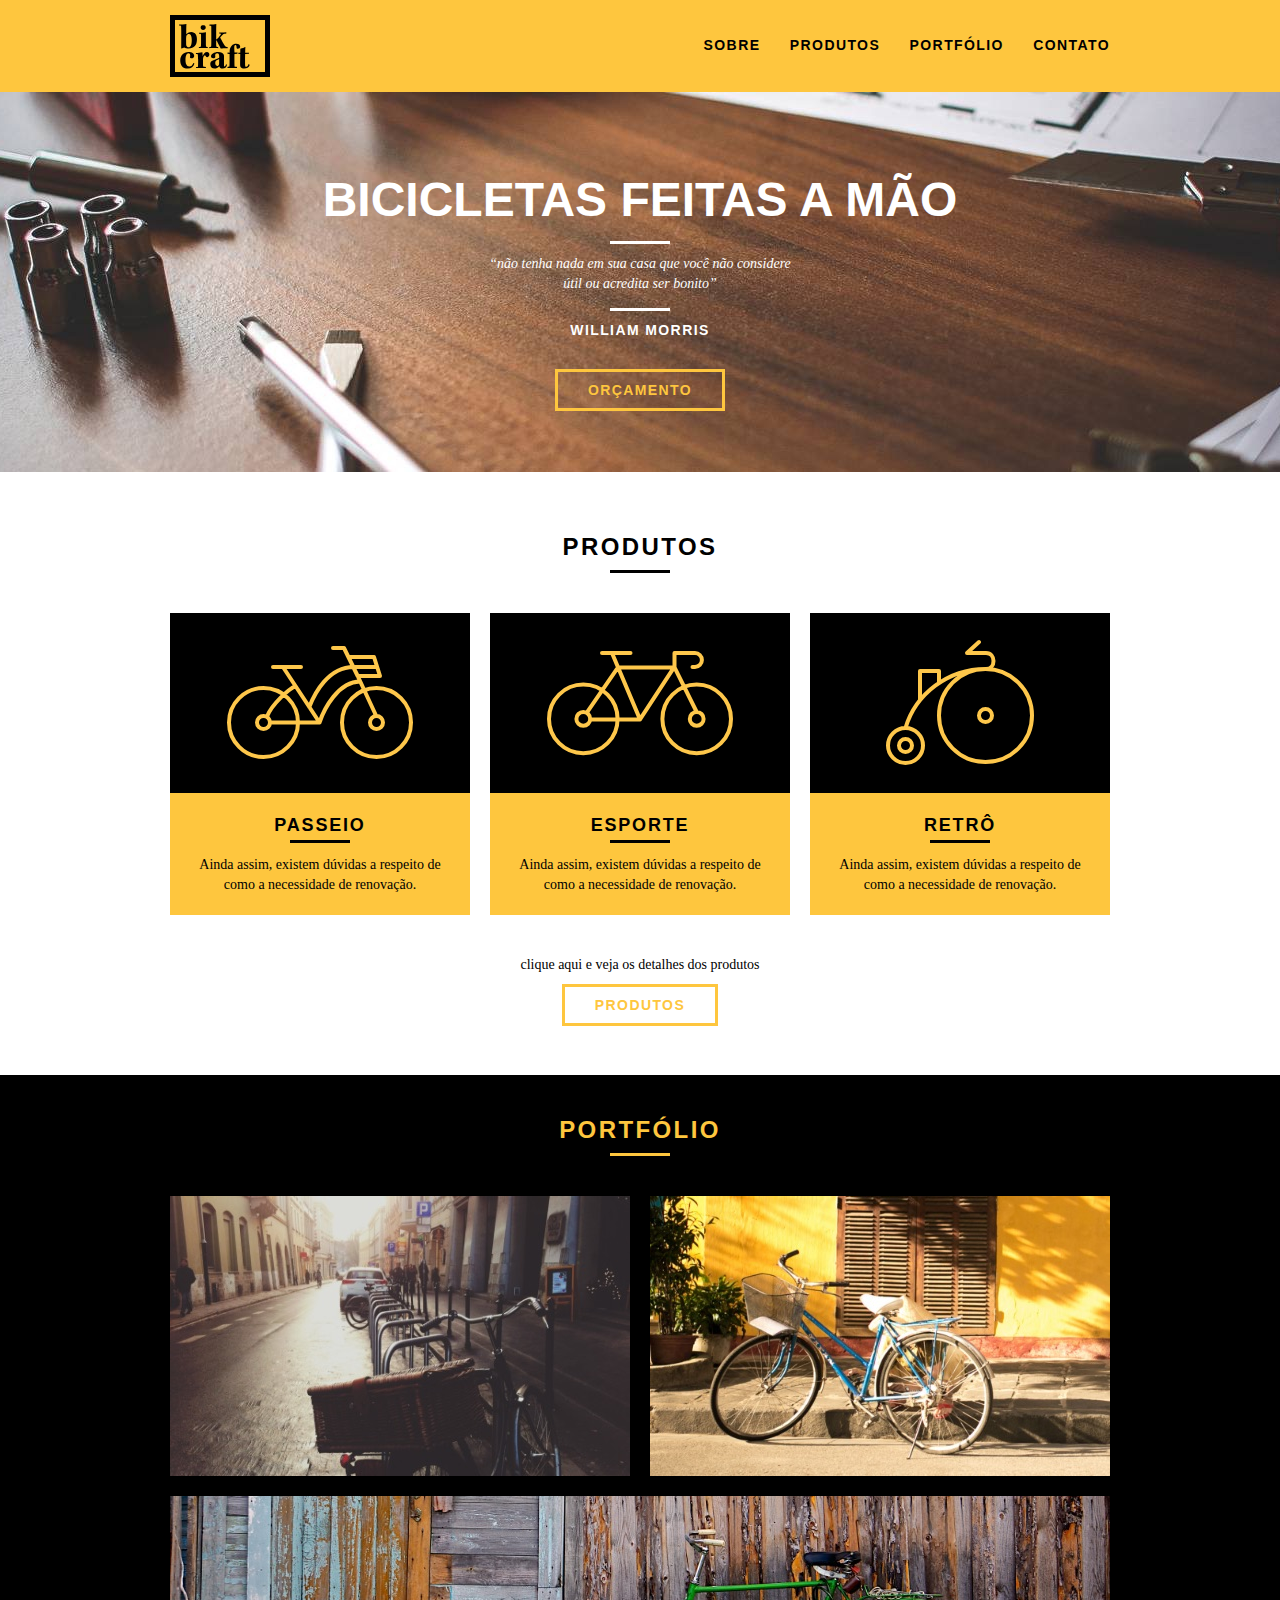
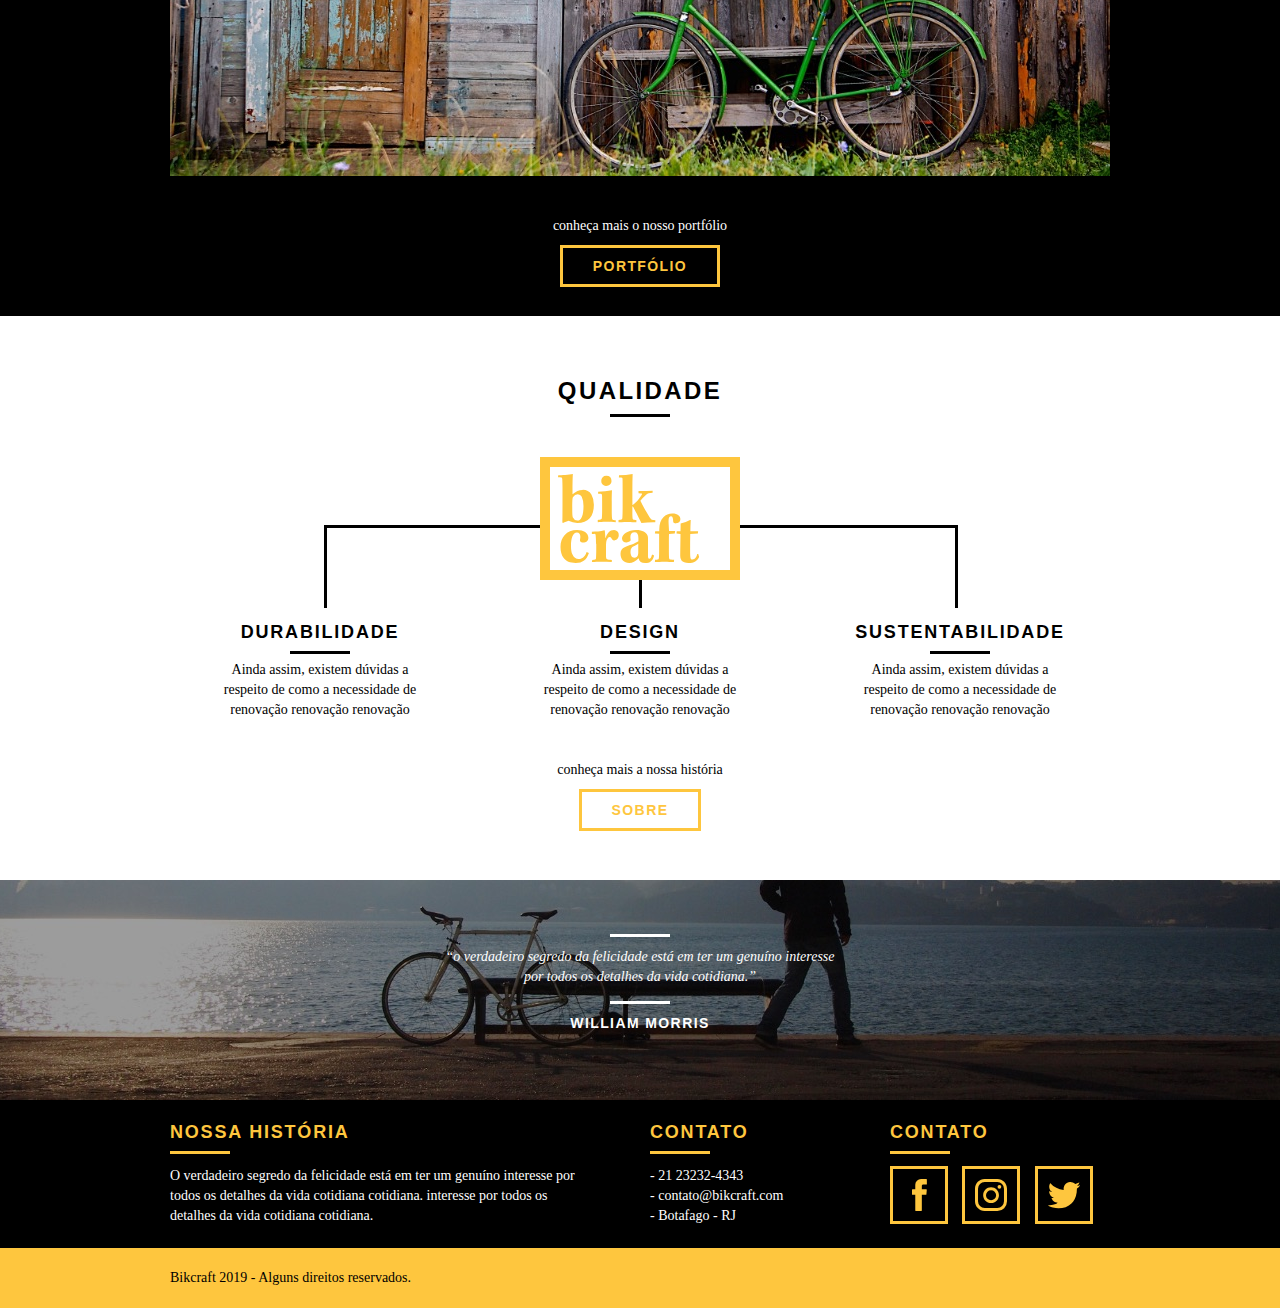
<file: bikcraft/index.html>
<!DOCTYPE html>
<html lang="pt-br">
	<head>
		<meta charset="utf-8">
		<title>Bikcraft</title>
		<link rel="stylesheet" href="css/normalize.css">
		<link rel="stylesheet" href="css/reset.css">
		<link rel="stylesheet" href="css/grid.css">
		<link rel="stylesheet" href="css/style.css">
	</head>
	<body>

		<header class="header">
			<div class="container">
				<a href="index.html" class="grid-4">
					<img src="img/bikcraft.svg" alt="Bikcraft">
				</a>
				<nav class="grid-12 header_menu">
					<ul>
						<li><a href="sobre.html">Sobre</a></li>
						<li><a href="produtos.html">Produtos</a></li>
						<li><a href="portfolio.html">Portfólio</a></li>
						<li><a href="contato.html">Contato</a></li>
					</ul>
				</nav>
			</div>
		</header>

		<section class="introducao">
			<div class="container">
				<h1>Bicicletas Feitas a Mão</h1>
				<blockquote class="quote-externo">
					<p>“não tenha nada em sua casa que você não considere útil ou acredita ser bonito”</p>
					<cite>WILLIAM MORRIS</cite>
				</blockquote>
				<a href="produtos.html" class="btn">Orçamento</a>
			</div>
		</section>
		
		<section class="produtos container">
			<h2 class="subtitulo">Produtos</h2>
			<ul class="produtos_lista">

				<li class="grid-1-3">
					<div class="produtos_icone">
						<img src="img/produtos/passeio.svg" alt="Bikcraft Passeio">
					</div>
					<h3>Passeio</h3>
					<p>Ainda assim, existem dúvidas a respeito de como a necessidade de renovação.</p>
				</li>

				<li class="grid-1-3">
					<div class="produtos_icone">
						<img src="img/produtos/esporte.svg" alt="Bikcraft Passeio">
					</div>
					<h3>Esporte</h3>
					<p>Ainda assim, existem dúvidas a respeito de como a necessidade de renovação.</p>
				</li>

				<li class="grid-1-3">
					<div class="produtos_icone">
						<img src="img/produtos/retro.svg" alt="Bikcraft Passeio">
					</div>
					<h3>Retrô</h3>
					<p>Ainda assim, existem dúvidas a respeito de como a necessidade de renovação.</p>
				</li>

			</ul>

			<div class="call">
				<p>clique aqui e veja os detalhes dos produtos</p>
				<a href="produtos.html" class="btn btn-preto">Produtos</a>
			</div>

		</section>
		<!-- Fecha Produtos -->

		<section class="portfolio">
			<div class="container">
				<h2 class="subtitulo">Portfólio</h2>
				<ul class="portfolio_lista">
					<li class="grid-8"><img src="img/portfolio/retro.jpg" alt="Bicicleta Retrô"></li>
					<li class="grid-8"><img src="img/portfolio/passeio.jpg" alt="Bicicleta Passeio"></li>
					<li class="grid-16"><img src="img/portfolio/esporte.jpg" alt="Bicicleta Esporte"></li>
				</ul>
				<div class="call">
					<p>conheça mais o nosso portfólio</p>
					<a href="portfolio.html" class="btn">Portfólio</a>
				</div>
			</div>
		</section>

		<section class="qualidade container">
			<h2 class="subtitulo">Qualidade</h2>
			<img src="img/bikcraft-qualidade.svg" alt="Bikcraft">
			<ul class="qualidade_lista">
				<li class="grid-1-3">
					<h3>Durabilidade</h3>
					<p>Ainda assim, existem dúvidas a respeito de como a necessidade de renovação renovação renovação</p>
				</li>
				<li class="grid-1-3">
					<h3>Design</h3>
					<p>Ainda assim, existem dúvidas a respeito de como a necessidade de renovação renovação renovação</p>
				</li>
				<li class="grid-1-3">
					<h3>Sustentabilidade</h3>
					<p>Ainda assim, existem dúvidas a respeito de como a necessidade de renovação renovação renovação</p>
				</li>
			</ul>
			<div class="call">
				<p>conheça mais a nossa história</p>
				<a href="sobre.html" class="btn btn-preto">Sobre</a>
			</div>
		</section>

		<section class="quebra">
			<blockquote class="quote-externo container">
				<p>“o verdadeiro segredo da felicidade está em ter um genuíno interesse por todos os detalhes da vida cotidiana.”</p>
				<cite>WILLIAM MORRIS</cite>
			</blockquote>
		</section>

		<footer>
			<div class="footer">
				<div class="container">

					<div class="grid-8 footer_historia">
						<h3>Nossa História</h3>
						<p>O verdadeiro segredo da felicidade está em ter um genuíno interesse por todos os detalhes da vida cotidiana cotidiana. interesse por todos os detalhes da vida cotidiana cotidiana.</p>
					</div>

					<div class="grid-4 footer_contato">
						<h3>Contato</h3>
						<ul>
							<li>- 21 23232-4343</li>
							<li>- contato@bikcraft.com</li>
							<li>- Botafago - RJ</li>
						</ul>
					</div>

					<div class="grid-4 footer_redes">
						<h3>Contato</h3>
						<ul>
							<li><a href="http://facebook.com" target="_blank"><img src="img/redes-sociais/facebook.svg"></a></li>
							<li><a href="http://instagram.com" target="_blank"><img src="img/redes-sociais/instagram.svg"></a></li>
							<li><a href="http://twitter.com" target="_blank"><img src="img/redes-sociais/twitter.svg"></a></li>
						</ul>
					</div>

				</div>
			</div>

			<div class="copy">
				<div class="container">
					<p class="grid-16">Bikcraft 2019 - Alguns direitos reservados.</p>
				</div>
			</div>
		</footer>

	</body>
</html>
</file>
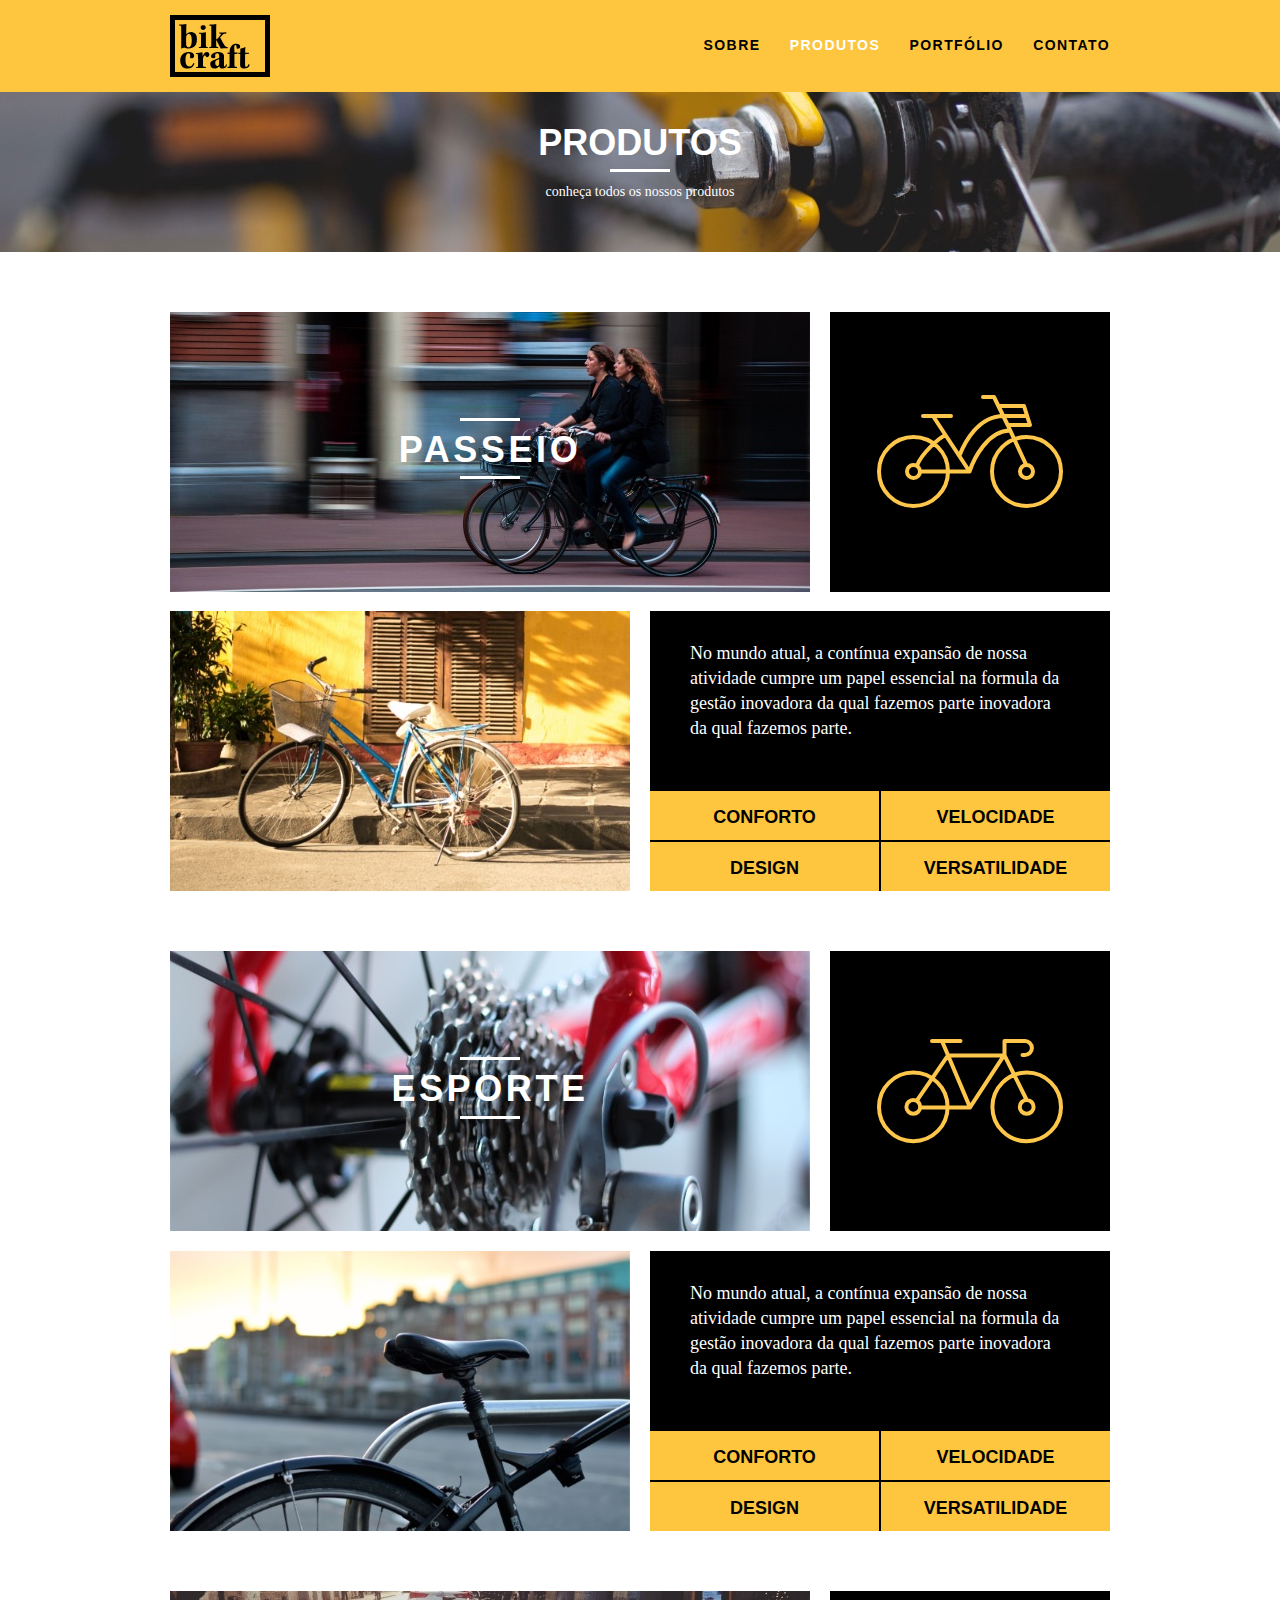
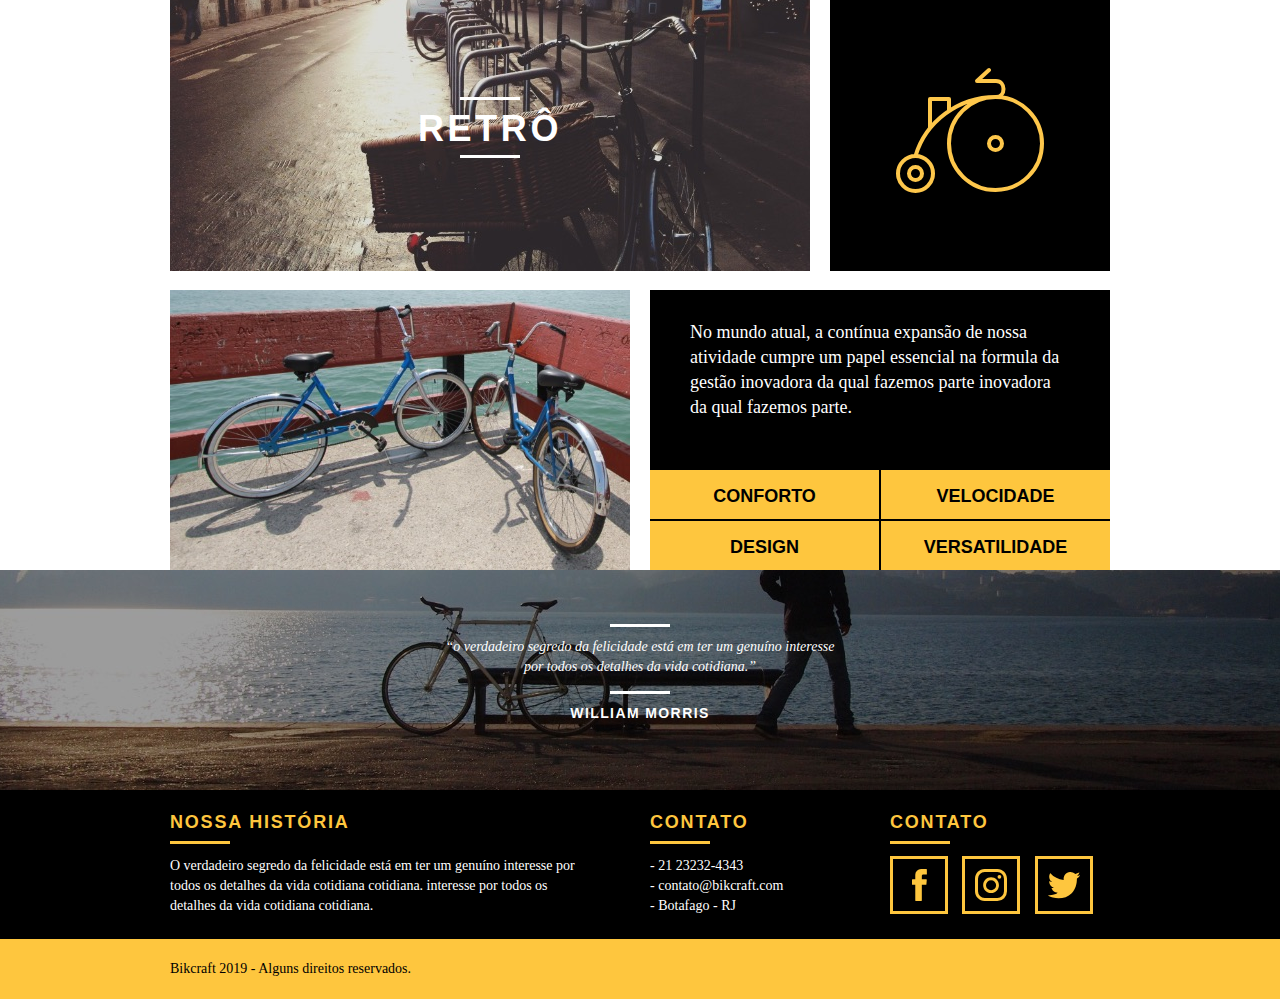
<file: bikcraft/produtos.html>
<!DOCTYPE html>
<html lang="pt-br">
	<head>
		<meta charset="utf-8">
		<title>Bikcraft - Produtos</title>
		<link rel="stylesheet" href="css/normalize.css">
		<link rel="stylesheet" href="css/reset.css">
		<link rel="stylesheet" href="css/grid.css">
		<link rel="stylesheet" href="css/style.css">
		<link rel="stylesheet" href="css/produtos.css">
	</head>
	<body>

		<header class="header">
			<div class="container">
				<a href="index.html" class="grid-4">
					<img src="img/bikcraft.svg" alt="Bikcraft">
				</a>
				<nav class="grid-12 header_menu">
					<ul>
						<li><a href="sobre.html">Sobre</a></li>
						<li><a href="produtos.html" class="menu_ativo">Produtos</a></li>
						<li><a href="portfolio.html">Portfólio</a></li>
						<li><a href="contato.html">Contato</a></li>
					</ul>
				</nav>
			</div>
		</header>

		<section class="introducao-interna interna_produtos">
			<div class="container">
				<h1>Produtos</h1>
				<p>conheça todos os nossos produtos</p>
			</div>
		</section>

		<section class="container produto_item">
			<div class="grid-11">
				<img src="img/produtos/bikcraft-passeio-1.jpg" alt="Bikcraft Passeio">
				<h2>Passeio</h2>
			</div>
			<div class="grid-5 produto_icone"><img src="img/produtos/passeio.svg"></div>
			<div class="grid-8"><img src="img/produtos/bikcraft-passeio-2.jpg" alt="Bikcraft Passeio"></div>
			<div class="grid-8 produto_info">
				<p>No mundo atual, a contínua expansão de nossa atividade cumpre um papel essencial na formula da gestão inovadora da qual fazemos parte inovadora da qual fazemos parte.</p>
				<ul>
					<li>Conforto</li>
					<li>Velocidade</li>
					<li>Design</li>
					<li>Versatilidade</li>
				</ul>
			</div>
		</section>

		<section class="container produto_item">
			<div class="grid-11">
				<img src="img/produtos/bikcraft-esporte-1.jpg" alt="Bikcraft Esporte">
				<h2>Esporte</h2>
			</div>
			<div class="grid-5 produto_icone"><img src="img/produtos/esporte.svg"></div>
			<div class="grid-8"><img src="img/produtos/bikcraft-esporte-2.jpg" alt="Bikcraft Esporte"></div>
			<div class="grid-8 produto_info">
				<p>No mundo atual, a contínua expansão de nossa atividade cumpre um papel essencial na formula da gestão inovadora da qual fazemos parte inovadora da qual fazemos parte.</p>
				<ul>
					<li>Conforto</li>
					<li>Velocidade</li>
					<li>Design</li>
					<li>Versatilidade</li>
				</ul>
			</div>
		</section>

		<section class="container produto_item">
			<div class="grid-11">
				<img src="img/produtos/bikcraft-retro-1.jpg" alt="Bikcraft Retrô">
				<h2>Retrô</h2>
			</div>
			<div class="grid-5 produto_icone"><img src="img/produtos/retro.svg"></div>
			<div class="grid-8"><img src="img/produtos/bikcraft-retro-2.jpg" alt="Bikcraft Retrô"></div>
			<div class="grid-8 produto_info">
				<p>No mundo atual, a contínua expansão de nossa atividade cumpre um papel essencial na formula da gestão inovadora da qual fazemos parte inovadora da qual fazemos parte.</p>
				<ul>
					<li>Conforto</li>
					<li>Velocidade</li>
					<li>Design</li>
					<li>Versatilidade</li>
				</ul>
			</div>
		</section>


		<section class="quebra">
			<blockquote class="quote-externo container">
				<p>“o verdadeiro segredo da felicidade está em ter um genuíno interesse por todos os detalhes da vida cotidiana.”</p>
				<cite>WILLIAM MORRIS</cite>
			</blockquote>
		</section>

		<footer>
			<div class="footer">
				<div class="container">

					<div class="grid-8 footer_historia">
						<h3>Nossa História</h3>
						<p>O verdadeiro segredo da felicidade está em ter um genuíno interesse por todos os detalhes da vida cotidiana cotidiana. interesse por todos os detalhes da vida cotidiana cotidiana.</p>
					</div>

					<div class="grid-4 footer_contato">
						<h3>Contato</h3>
						<ul>
							<li>- 21 23232-4343</li>
							<li>- contato@bikcraft.com</li>
							<li>- Botafago - RJ</li>
						</ul>
					</div>

					<div class="grid-4 footer_redes">
						<h3>Contato</h3>
						<ul>
							<li><a href="http://facebook.com" target="_blank"><img src="img/redes-sociais/facebook.svg"></a></li>
							<li><a href="http://instagram.com" target="_blank"><img src="img/redes-sociais/instagram.svg"></a></li>
							<li><a href="http://twitter.com" target="_blank"><img src="img/redes-sociais/twitter.svg"></a></li>
						</ul>
					</div>

				</div>
			</div>

			<div class="copy">
				<div class="container">
					<p class="grid-16">Bikcraft 2019 - Alguns direitos reservados.</p>
				</div>
			</div>
		</footer>

	</body>
</html>
</file>
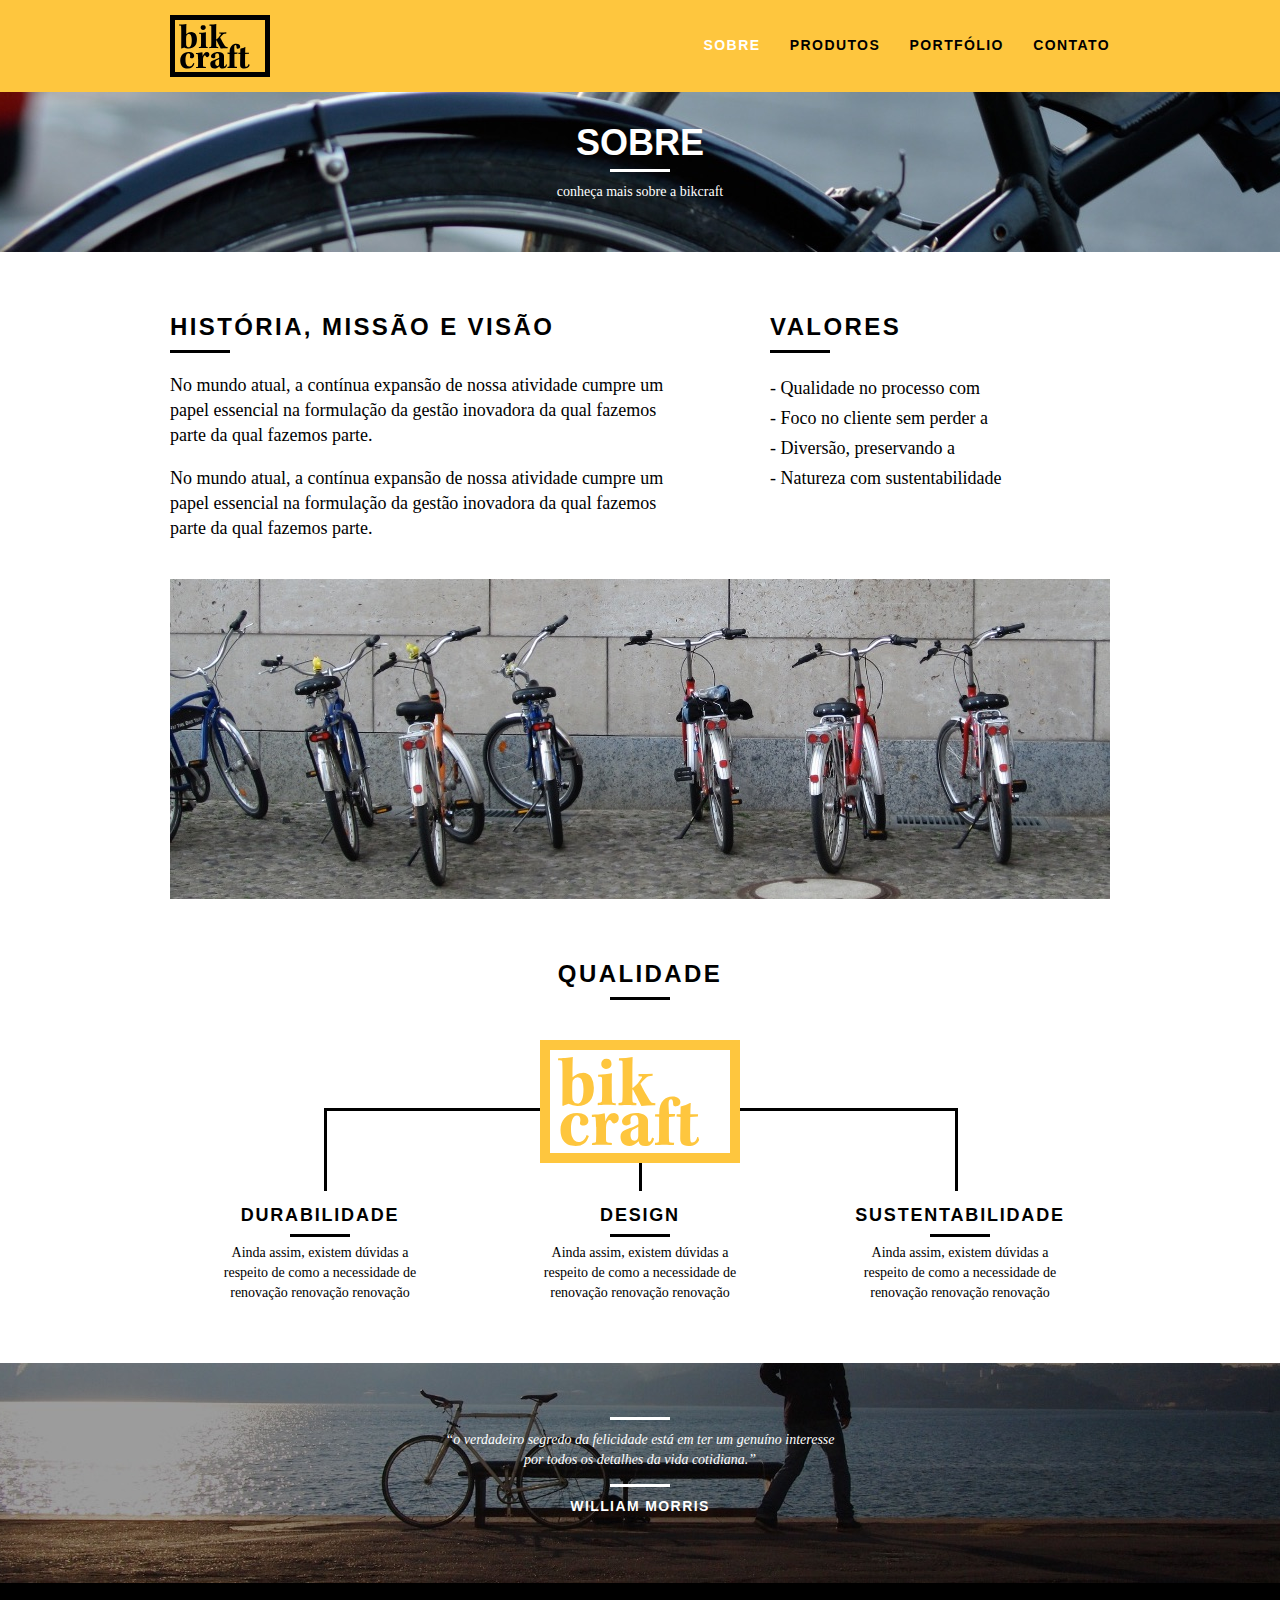
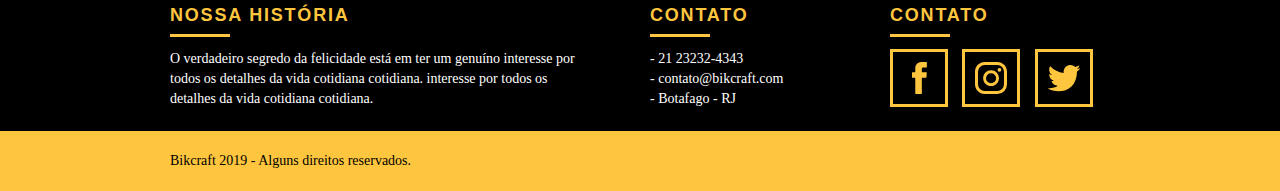
<file: bikcraft/sobre.html>
<!DOCTYPE html>
<html lang="pt-br">
	<head>
		<meta charset="utf-8">
		<title>Bikcraft - Sobre</title>
		<link rel="stylesheet" href="css/normalize.css">
		<link rel="stylesheet" href="css/reset.css">
		<link rel="stylesheet" href="css/grid.css">
		<link rel="stylesheet" href="css/style.css">
		<link rel="stylesheet" href="css/sobre.css">
	</head>
	<body>

		<header class="header">
			<div class="container">
				<a href="index.html" class="grid-4">
					<img src="img/bikcraft.svg" alt="Bikcraft">
				</a>
				<nav class="grid-12 header_menu">
					<ul>
						<li><a href="sobre.html" class="menu_ativo">Sobre</a></li>
						<li><a href="produtos.html">Produtos</a></li>
						<li><a href="portfolio.html">Portfólio</a></li>
						<li><a href="contato.html">Contato</a></li>
					</ul>
				</nav>
			</div>
		</header>

		<section class="introducao-interna interna_sobre">
			<div class="container">
				<h1>Sobre</h1>
				<p>conheça mais sobre a bikcraft</p>
			</div>
		</section>

		<section class="missao_sobre container">
			<div class="grid-10">
				<h2 class="subtitulo-interno">História, Missão e Visão</h2>
				<p>No mundo atual, a contínua expansão de nossa atividade cumpre um papel essencial na formulação da gestão inovadora da qual fazemos parte da qual fazemos parte.</p>
				<p>No mundo atual, a contínua expansão de nossa atividade cumpre um papel essencial na formulação da gestão inovadora da qual fazemos parte da qual fazemos parte.</p>
			</div>
			<div class="grid-6">
				<h2 class="subtitulo-interno">Valores</h2>
				<ul>
					<li>- Qualidade no processo com</li>
					<li>- Foco no cliente sem perder a</li>
					<li>- Diversão, preservando a</li>
					<li>- Natureza com sustentabilidade</li>
				</ul>
			</div>

			<div class="grid-16 foto-equipe">
				<img src="img/equipe-bikcraft.jpg" alt="Equipe Bikcraft">
			</div>

		</section>

		<section class="qualidade container">
			<h2 class="subtitulo">Qualidade</h2>
			<img src="img/bikcraft-qualidade.svg" alt="Bikcraft">
			<ul class="qualidade_lista">
				<li class="grid-1-3">
					<h3>Durabilidade</h3>
					<p>Ainda assim, existem dúvidas a respeito de como a necessidade de renovação renovação renovação</p>
				</li>
				<li class="grid-1-3">
					<h3>Design</h3>
					<p>Ainda assim, existem dúvidas a respeito de como a necessidade de renovação renovação renovação</p>
				</li>
				<li class="grid-1-3">
					<h3>Sustentabilidade</h3>
					<p>Ainda assim, existem dúvidas a respeito de como a necessidade de renovação renovação renovação</p>
				</li>
			</ul>
		</section>

		<section class="quebra">
			<blockquote class="quote-externo container">
				<p>“o verdadeiro segredo da felicidade está em ter um genuíno interesse por todos os detalhes da vida cotidiana.”</p>
				<cite>WILLIAM MORRIS</cite>
			</blockquote>
		</section>

		<footer>
			<div class="footer">
				<div class="container">

					<div class="grid-8 footer_historia">
						<h3>Nossa História</h3>
						<p>O verdadeiro segredo da felicidade está em ter um genuíno interesse por todos os detalhes da vida cotidiana cotidiana. interesse por todos os detalhes da vida cotidiana cotidiana.</p>
					</div>

					<div class="grid-4 footer_contato">
						<h3>Contato</h3>
						<ul>
							<li>- 21 23232-4343</li>
							<li>- contato@bikcraft.com</li>
							<li>- Botafago - RJ</li>
						</ul>
					</div>

					<div class="grid-4 footer_redes">
						<h3>Contato</h3>
						<ul>
							<li><a href="http://facebook.com" target="_blank"><img src="img/redes-sociais/facebook.svg"></a></li>
							<li><a href="http://instagram.com" target="_blank"><img src="img/redes-sociais/instagram.svg"></a></li>
							<li><a href="http://twitter.com" target="_blank"><img src="img/redes-sociais/twitter.svg"></a></li>
						</ul>
					</div>

				</div>
			</div>

			<div class="copy">
				<div class="container">
					<p class="grid-16">Bikcraft 2019 - Alguns direitos reservados.</p>
				</div>
			</div>
		</footer>

	</body>
</html>
</file>
<file: bikcraft/css/grid.css>
*, *:before, *:after {
  -webkit-box-sizing: border-box; 
  -moz-box-sizing: border-box; 
  box-sizing: border-box;
}

.container {
	width: 960px;
	margin: 0 auto;
	padding: 0px;
	position: relative;
}

.container:after, .container:before {
	content: " ";
	display: table;
}

.container:after {
	clear: both;
}

.grid-1, .grid-2, .grid-3, .grid-4, .grid-5, .grid-6, .grid-7, .grid-8, .grid-9, .grid-10, .grid-11, .grid-12, .grid-13, .grid-14, .grid-15, .grid-16, .grid-1-3 {
	float: left;
	margin-left: 10px;
	margin-right: 10px;
}

.grid-1 	{width: 40px;}
.grid-2 	{width: 100px;}
.grid-3 	{width: 160px;}
.grid-4 	{width: 220px;}
.grid-5 	{width: 280px;}
.grid-6 	{width: 340px;}
.grid-7 	{width: 400px;}
.grid-8 	{width: 460px;}
.grid-9 	{width: 520px;}
.grid-10 	{width: 580px;}
.grid-11 	{width: 640px;}
.grid-12 	{width: 700px;}
.grid-13 	{width: 760px;}
.grid-14 	{width: 820px;}
.grid-15 	{width: 880px;}
.grid-16 	{width: 940px;}
.grid-1-3	{width: 300px;}
</file>
<file: bikcraft/css/style.css>
/* Estilos Gerais */

body {
	font-family: Arial, Helvetica, sans-serif;
}

p {
	font-family: Georgia, "Times New Roman", serif;
	font-size: 14px;
	line-height: 20px;
}

img {
	display: block;
}

.btn {
	border: 3px solid #fec63e;
	padding: 10px 30px;
	color: #fec63e;
	font-size: 14px;
	line-height: 20px;
	text-transform: uppercase;
	font-weight: bold;
	letter-spacing: .1em;
}

.btn:hover {
	color: #fff;
	border-color: #fff;
}

.btn.btn-preto:hover {
	color: #000;
	border-color: #000;
}

.subtitulo {
	font-size: 24px;
	line-height: 30px;
	font-weight: bold;
	letter-spacing: .1em;
	color: #000;
	text-transform: uppercase;
	text-align: center;
	margin-bottom: 40px;
}

.subtitulo:after {
	content: "";
	display: block;
	width: 60px;
	height: 3px;
	background: #000;
	margin: 8px auto;
}

.subtitulo-interno {
	font-size: 24px;
	line-height: 30px;
	font-weight: bold;
	letter-spacing: .1em;
	color: #000;
	text-transform: uppercase;
	margin-bottom: 20px;
}

.subtitulo-interno:after {
	content: "";
	display: block;
	width: 60px;
	height: 3px;
	background: #000;
	margin: 8px 0;
}

/* Header */

.header {
	position: fixed;
	top: 0;
	width: 100%;
	background: #fec63e; /* Amarelo */
	padding: 15px 0;
	z-index: 10;
}

.header_menu {
	text-align: right;
}

.header_menu ul li {
	display: inline-block;
	margin-left: 25px;
	margin-top: 20px;
}

.header_menu ul li a {
	color: #000;
	font-weight: bold;
	text-transform: uppercase;
	letter-spacing: .1em;
	font-size: 14px;
	line-height: 20px;
	padding: 10px 0;
}

.header_menu ul li a:hover {
	color: #FFF;
}

.header_menu ul li a.menu_ativo {
	color: #FFF;
}

/* Introdução */

.introducao {
	width: 100%;
	height: 380px;
	background: url("../img/bg.jpg") no-repeat center;
	background-size: cover;
	margin-top: 92px;
	text-align: center;
	padding-top: 80px;
}

.introducao h1 {
	font-size: 48px;
	color: #FFF;
	font-weight: bold;
	text-transform: uppercase;
}

.quote-externo {
	max-width: 320px;
	margin: 0 auto;
	margin-bottom: 40px;
	color: white;
}

.quote-externo p {
	font-style: italic;
}

.quote-externo p:before, .quote-externo p:after {
	content: "";
	display: block;
	width: 60px;
	height: 3px;
	background: #fff;
	margin: 14px auto 10px auto;
}

.quote-externo cite {
	font-style: normal;
	font-weight: bold;
	font-size: 14px;
	letter-spacing: .1em;
}

/*Introducao Interna*/

.introducao-interna {
	width: 100%;
	margin-top: 92px;
	height: 160px;
	text-align: center;
	color: #fff;
	padding-top: 30px;
}

.introducao-interna h1 {
	font-size: 36px;
	font-weight: bold;
	text-transform: uppercase;
}

.introducao-interna h1:after {
	content: "";
	display: block;
	width: 60px;
	height: 3px;
	background: #fff;
	margin: 6px auto 10px auto;
}


/*Produtos*/

.produtos {
	padding: 60px 0;
}

.produtos_lista li{
	background: #fec63e;
	text-align: center;
}

/* Necessário para centralizar as imagens */
.produtos_lista li img {
	margin: 0 auto;
}

.produtos_lista li h3{
	font-weight: bold;
	font-size: 18px;
	line-height: 25px;
	text-transform: uppercase;
	letter-spacing: .1em;
	margin-top: 20px;
}

.produtos_lista li h3:after{
	content: "";
	display: block;
	width: 60px;
	height: 3px;
	background: #000;
	margin: 2px auto;
}

.produtos_lista li p {
	padding: 10px 20px 20px 20px;
}

.produtos_icone {
	background: #000;
	padding: 20px;
}

.call {
	padding-top: 40px;
	text-align: center;
	clear: both;
}

.call p{
	margin-bottom: 20px;
}

/*Portfólio*/

.portfolio {
	width: 100%;
	background: #000;
	padding: 40px 0;
}

.portfolio .subtitulo {
	color: #fec63e;
}

.portfolio .subtitulo:after {
	background: #fec63e;
}

.portfolio_lista li:last-child {
	margin-top: 20px;
}

.portfolio .call p {
	color: #fff;
}

/*Qualidade*/

.qualidade {
	padding: 60px 0;
}

.qualidade:after {
	content: "";
	width: 634px;
	height: 83px;
	display: block;
	background: url("../img/linhas.svg") no-repeat center;
	position: absolute;
	top: 209px;
	right: 162px;
	z-index: -1;
}

.qualidade img{
	margin: 0 auto;
}

.qualidade_lista {
	padding-top: 20px;
	overflow: auto; /* clear-fix */
}

.qualidade_lista li {
	text-align: center;
	padding: 0 40px;
}

.qualidade_lista li h3{
	font-weight: bold;
	font-size: 18px;
	line-height: 25px;
	text-transform: uppercase;
	letter-spacing: .1em;
	margin-top: 20px;
}

.qualidade_lista li h3:after{
	content: "";
	display: block;
	width: 60px;
	height: 3px;
	background: #000;
	margin: 6px auto;
}

/*Quebra*/

.quebra {
	width: 100%;
	height: 220px;
	background: url("../img/bg-footer.jpg") no-repeat center;
	background-size: cover;
	text-align: center;
	padding-top: 40px;
}

.quebra .quote-externo {
	max-width: 400px;
}

/*Footer*/

.footer {
	width: 100%;
	background: #000;
	color: #fff;
	padding: 20px 0;
}

.footer h3 {
	font-size: 18px;
	line-height: 25px;
	color: #fec63e;
	text-transform: uppercase;
	letter-spacing: .1em;
	font-weight: bold;
}

.footer h3:after {
	content: "";
	display: block;
	width: 60px;
	height: 3px;
	background: #fec63e;
	margin: 6px 0 12px 0;
}

.footer_historia {
	padding-right: 40px;
}

.footer_contato ul li {
	font-size: 14px;
	line-height: 20px;
	font-family: Georgia, "Times New Roman", serif;
}

.footer_redes ul li {
	display: inline-block;
	margin-right: 10px;
}

.footer_redes ul li a {
	border: 3px solid #fec63e;
	display: block;
	padding: 10px;
}

.footer_redes ul li a:hover {
	border-color: #fff;
}

.copy {
	width: 100%;
	background: #fec63e;
	padding: 20px 0;
}
</file>
<file: bikcraft/css/produtos.css>
.interna_produtos {
	background: url("../img/bg-produtos.jpg") no-repeat center;
	background-size: cover;
}

.produto_item {
	padding-top: 60px;
}

.produto_item h2{
	color: #fff;
	font-size: 36px;
	text-transform: uppercase;
	letter-spacing: .1em;
	font-weight: bold;
	position: relative;
	top: -180px;
	text-align: center;
	margin-bottom: -56px;
}

.produto_item h2:after, .produto_item h2:before{
	content: "";
	display: block;
	width: 60px;
	height: 3px;
	background: #fff;
	margin: 6px auto 8px auto;
}

.produto_icone {
	background: #000;
	padding: 70px 0;
}

.produto_icone img{
	margin: 0 auto;
}

.produto_info {
	background: #000;
}

.produto_info p{
	color: #fff;
	font-size: 18px;
	line-height: 25px;
	height: 180px;
	padding: 30px 40px;
}


.produto_info ul li {
	background: #fec63e;
	text-transform: uppercase;
	font-size: 18px;
	line-height: 20px;
	font-weight: bold;
	float: left;
	width: 229px;
	height: 49px;
	text-align: center;
	padding-top: 16px;
}

.produto_info ul li:nth-child(1), .produto_info ul li:nth-child(2) {
	margin-bottom: 2px;
}

.produto_info ul li:nth-child(even) {
	margin-left: 2px;
}

/*Orçamento*/

.orcamento {
	background: #000;
	width: 100%;
	margin-top: 60px;
	padding: 40px 0;
}

.orcamento h2 {
	color: #fec63e;
}

.orcamento h2:after {
	background: #fec63e;
}

.form {
	padding-right: 60px;
}

.form label{
	display: block;
	color: #fff;
	font-family: Georgia, "Times New Roman", serif;
	font-size: 18px;
	line-height: 25px;
	margin-bottom: 4px;
}

.form input {
	display: block;
	width: 100%;
	border: 4px solid #fec63e;
	background: none;
	color: #fff;
	padding: 7px 10px;
	margin-bottom: 10px;
	outline: none;
	font-size: 14px;
	font-family: Georgia, "Times New Roman", serif;
}

.form textarea {
	display: block;
	width: 100%;
	height: 120px;
	border: 4px solid #fec63e;
	background: none;
	color: #fff;
	padding: 7px 10px;
	margin-bottom: 20px;
	outline: none;
	font-size: 14px;
	font-family: Georgia, "Times New Roman", serif;
}

.form button {
	padding: 7px 40px;
	background: none;
}

.orcamento_dados {
	color: #fff;
}

.orcamento_dados h3{
	font-size: 18px;
	line-height: 25px;
	text-transform: uppercase;
	color: #fec63e;
	font-weight: bold;
}

.orcamento_dados span {
	display: block;
	font-size: 18px;
	line-height: 30px;
	font-family: Georgia, "Times New Roman", serif;
}

.dados_email {
	margin-bottom: 40px;
}

.orcamento_dados ul {
	padding-right: 60px
}

.orcamento_dados ul li {
	font-family: Georgia, "Times New Roman", serif;
	font-size: 14px;
	padding: 10px 15px;
}

.orcamento_dados ul li:nth-child(odd) {
	background: #1d1d1d;

}

.orcamento_dados p {
	margin: 8px 0;
}
</file>
<file: bikcraft/css/sobre.css>
.interna_sobre {
	background: url("../img/bg-sobre.jpg") no-repeat center;
	background-size: cover;
}

.missao_sobre {
	padding-top: 60px;
}

.missao_sobre p {
	font-size: 18px;
	line-height: 25px;
	margin-bottom: 1em;
	padding-right: 60px
}

.missao_sobre ul li {
	font-family: Georgia, "Times New Roman", serif;
	font-size: 18px;
	line-height: 30px;
}

.foto-equipe {
	padding-top: 20px;
}
</file>
